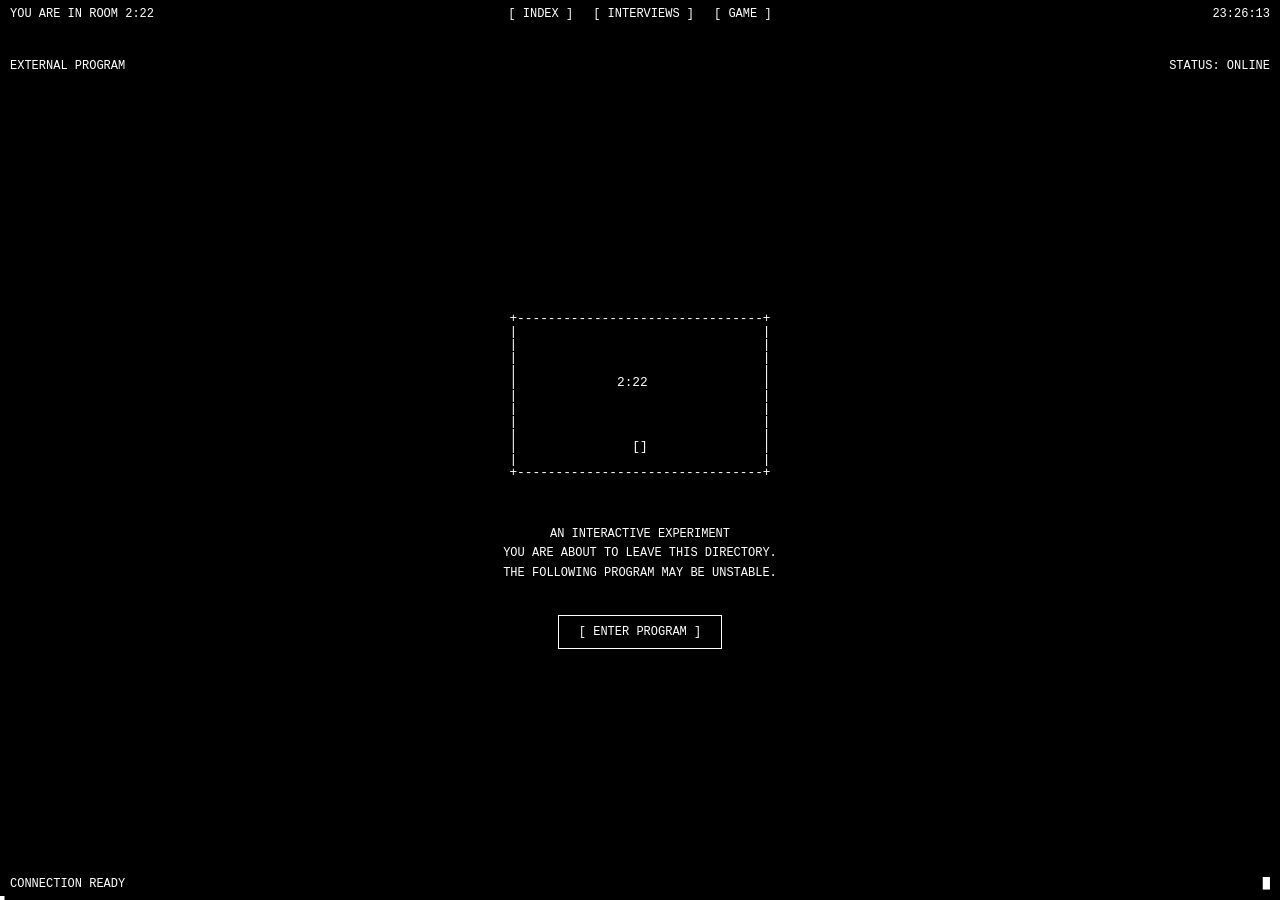
<file: game.html>
<!DOCTYPE html>
<html lang="en">

<head>

  <meta charset="UTF-8">

  <meta
    name="viewport"
    content="width=device-width, initial-scale=1.0"
  >

  <title>GAME — 2:22</title>

  <link
    rel="stylesheet"
    href="style.css"
  >

</head>


<body class="game-page">


<header class="top-bar">

  <div>
    <a href="index.html">
      YOU ARE IN ROOM 2:22
    </a>
  </div>

  <nav class="top-nav">

    <a href="index.html">
      INDEX
    </a>

    <a href="interviews.html">
      INTERVIEWS
    </a>

    <a href="game.html">
      GAME
    </a>

  </nav>

  <div id="clock">
    00:00:00
  </div>

</header>


<main class="game-gateway">


  <div class="game-status">

    <span>
      EXTERNAL PROGRAM
    </span>

    <span>
      STATUS: ONLINE
    </span>

  </div>


  <div class="game-center">

<pre class="door">
+--------------------------------+
|                                |
|                                |
|                                |
|                                |
|             2:22               |
|                                |
|                                |
|                                |
|                                |
|               []               |
|                                |
+--------------------------------+
</pre>


    <div class="game-information">

      <p>
        AN INTERACTIVE EXPERIMENT
      </p>

      <p>
        YOU ARE ABOUT TO LEAVE
        THIS DIRECTORY.
      </p>

      <p>
        THE FOLLOWING PROGRAM
        MAY BE UNSTABLE.
      </p>

    </div>


    <!-- CHANGE THIS URL -->

    <a
      class="enter-game"
      href="https://junge052.github.io/222game/"
      target="_blank"
    >
      [ ENTER PROGRAM ]
    </a>

  </div>


  <div class="game-bottom">

    <span>
      CONNECTION READY
    </span>

    <span class="blink">
      █
    </span>

  </div>


</main>


<div id="cursor"></div>

<script src="script.js"></script>

</body>
</html>
</file>
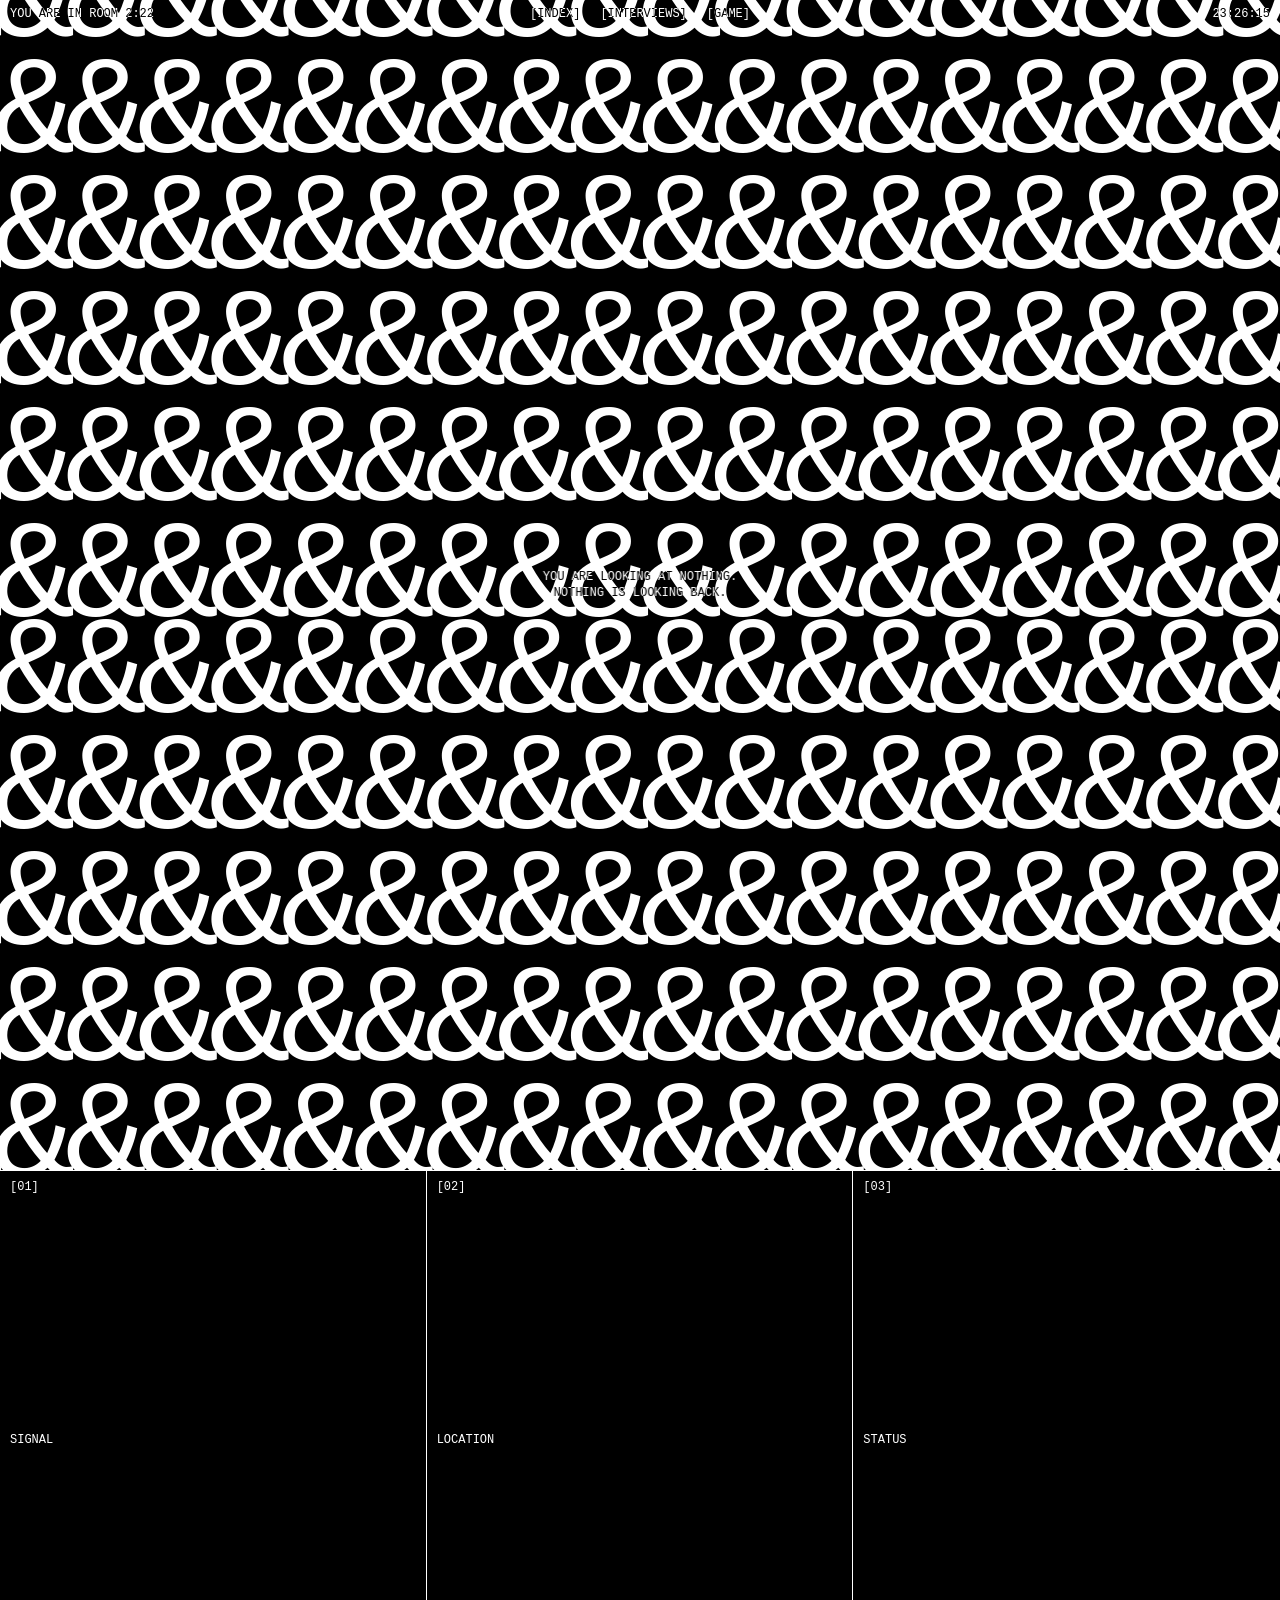
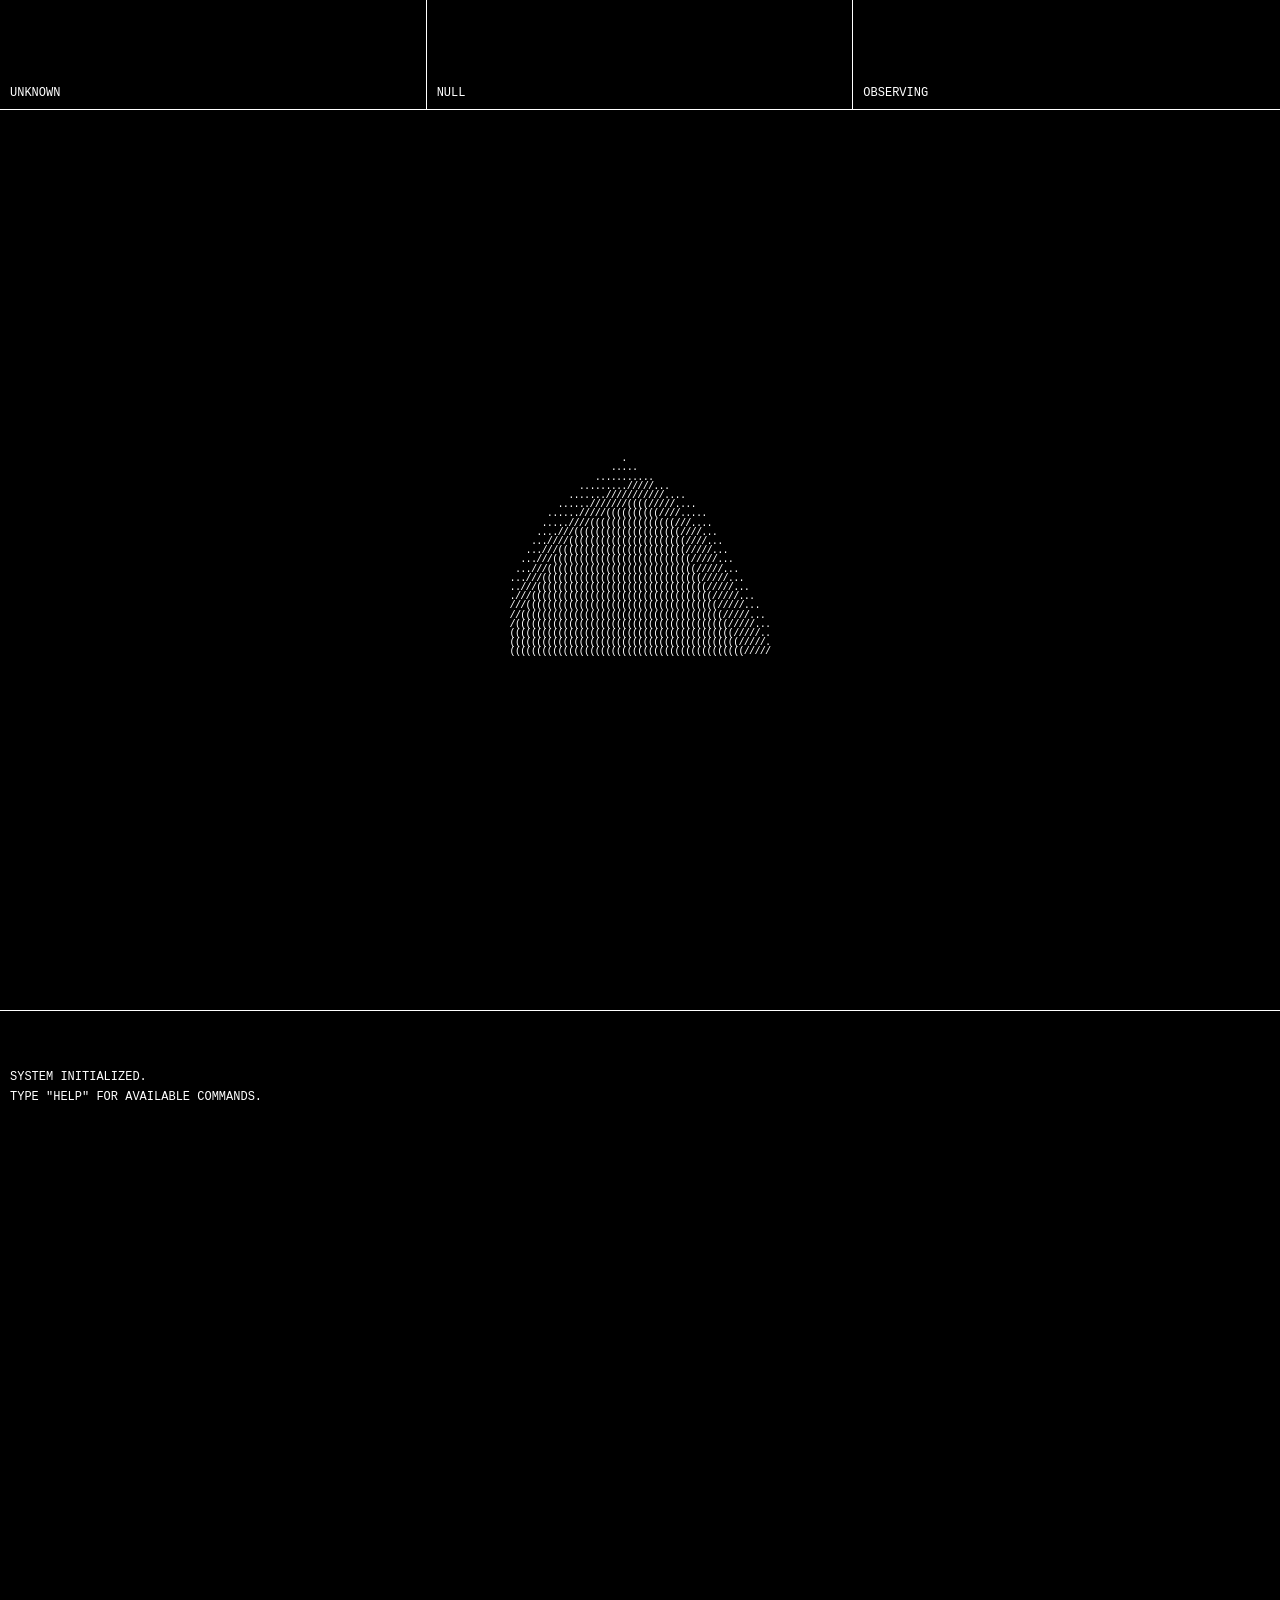
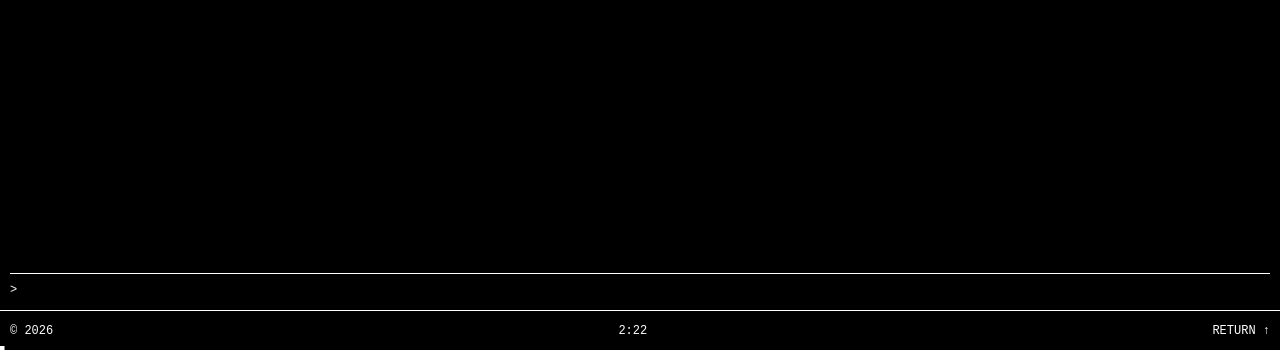
<file: home.html>
<!DOCTYPE html>
<html lang="en">
<head>
  <meta charset="UTF-8">

  <meta
    name="viewport"
    content="width=device-width, initial-scale=1.0"
  >

  <title>2:22</title>

  <link rel="stylesheet" href="style.css">
</head>

<body>
  <main id="site">

    <!-- FIXED INFORMATION -->
  <header class="top-bar">
  <div>
    <a href="index.html">YOU ARE IN ROOM 2:22</a>
  </div>

  <nav class="top-nav">
    <a href="index.html">INDEX</a>
    <a href="interviews.html">INTERVIEWS</a>
    <a href="game.html">GAME</a>
  </nav>

  <div id="clock">00:00:00</div>
</header>


    <!-- ASCII HERO -->
    <section class="ascii-section hero">

      <pre class="ascii" id="asciiHero">
@@@@@@@@@@@@@@@@@@@@@@@@@@@@@@@@@@@@@@@@@@@@@@@@@@@@@@@@@@@@@@@@@@@@@@@@@@@@@@
@@@@@@@@@@@@@@@@@@@@@@@@@@@@@@@@@@@@@@@@@@@@@@@@@@@@@@@@@@@@@@@@@@@@@@@@@@@@@@
@@@@@@@@@@@@@@@@@@@@@@@@@@@@@@@&&&&&&&&&&@@@@@@@@@@@@@@@@@@@@@@@@@@@@@@@@@@@@
@@@@@@@@@@@@@@@@@@@@@@@@@@&&&&&&&&&&&&&&&&&&@@@@@@@@@@@@@@@@@@@@@@@@@@@@@@@@@
@@@@@@@@@@@@@@@@@@@@@@&&&&&&&&&&&&&&&&&&&&&&&&@@@@@@@@@@@@@@@@@@@@@@@@@@@@@@
@@@@@@@@@@@@@@@@@@&&&&&&&&&&&&&&&&&&&&&&&&&&&&&&@@@@@@@@@@@@@@@@@@@@@@@@@@@@
@@@@@@@@@@@@@@@&&&&&&&&&&&&&&&&&&&&&&&&&&&&&&&&&&@@@@@@@@@@@@@@@@@@@@@@@@@@@
@@@@@@@@@@@@&&&&&&&&&&&&&&&&&&&&&&&&&&&&&&&&&&&&&&&@@@@@@@@@@@@@@@@@@@@@@@@@
@@@@@@@@@@&&&&&&&&&&&&&&&&&&&&&&&&&&&&&&&&&&&&&&&&&&@@@@@@@@@@@@@@@@@@@@@@@@
@@@@@@@@&&&&&&&&&&&&&&&&&&&&&&&&&&&&&&&&&&&&&&&&&&&&&&@@@@@@@@@@@@@@@@@@@@@@
@@@@@@@&&&&&&&&&&&&&&&&&&&&&&&&&&&&&&&&&&&&&&&&&&&&&&&@@@@@@@@@@@@@@@@@@@@@
@@@@@@&&&&&&&&&&&&&&&&&&&&&&&&&&&&&&&&&&&&&&&&&&&&&&&&&@@@@@@@@@@@@@@@@@@@@
@@@@@&&&&&&&&&&&&&&&&&&&&&&&&&&&&&&&&&&&&&&&&&&&&&&&&&&&@@@@@@@@@@@@@@@@@@@
@@@@&&&&&&&&&&&&&&&&&&&&&&&&&&&&&&&&&&&&&&&&&&&&&&&&&&&&&@@@@@@@@@@@@@@@@@@
@@@&&&&&&&&&&&&&&&&&&&&&&&&&&&&&&&&&&&&&&&&&&&&&&&&&&&&&&&@@@@@@@@@@@@@@@@@
@@&&&&&&&&&&&&&&&&&&&&&&&&&&&&&&&&&&&&&&&&&&&&&&&&&&&&&&&&&@@@@@@@@@@@@@@@@
@&&&&&&&&&&&&&&&&&&&&&&&&&&&&&&&&&&&&&&&&&&&&&&&&&&&&&&&&&&&@@@@@@@@@@@@@@@
&&&&&&&&&&&&&&&&&&&&&&&&&&&&&&&&&&&&&&&&&&&&&&&&&&&&&&&&&&&&&@@@@@@@@@@@@@@
&&&&&&&&&&&&&&&&&&&&&&&&&&&&&&&&&&&&&&&&&&&&&&&&&&&&&&&&&&&&&&@@@@@@@@@@@@@
&&&&&&&&&&&&&&&&&&&&&&&&&&&&&&&&&&&&&&&&&&&&&&&&&&&&&&&&&&&&&&&@@@@@@@@@@@@
&&&&&&&&&&&&&&&&&&&&&&&&&&&&&&&&&&&&&&&&&&&&&&&&&&&&&&&&&&&&&&&&@@@@@@@@@@@
&&&&&&&&&&&&&&&&&&&&&&&&&&&&&&&&&&&&&&&&&&&&&&&&&&&&&&&&&&&&&&&&&@@@@@@@@@@
&&&&&&&&&&&&&&&&&&&&&&&&&&&&&&&&&&&&&&&&&&&&&&&&&&&&&&&&&&&&&&&&&&@@@@@@@@@
&&&&&&&&&&&&&&&&&&&&&&&&&&&&&&&&&&&&&&&&&&&&&&&&&&&&&&&&&&&&&&&&&&&@@@@@@@@
      </pre>

      <div class="hero-copy">
        <p>YOU ARE LOOKING AT NOTHING.</p>
        <p>NOTHING IS LOOKING BACK.</p>
      </div>

    </section>


    <!-- DATA -->
    <section class="data">

      <div class="data-column">
        <p>[01]</p>
        <p>SIGNAL</p>
        <p>UNKNOWN</p>
      </div>

      <div class="data-column">
        <p>[02]</p>
        <p>LOCATION</p>
        <p>NULL</p>
      </div>

      <div class="data-column">
        <p>[03]</p>
        <p>STATUS</p>
        <p>OBSERVING</p>
      </div>

    </section>


    <!-- SECOND ASCII FIELD -->
    <section class="ascii-section">

      <pre class="ascii small-ascii">
                     .                           
                   .....                         
                ...........                      
             ........./////...                   
           .......///////////....                
         ......///////((((/////....              
       ....../////((((((((((////.....            
      .....////((((((((((((((((///....           
     ....///((((((((((((((((((((////...          
    ...////((((((((((((((((((((((////...         
   ...///((((((((((((((((((((((((/////...        
  ...///((((((((((((((((((((((((((/////...       
 ...///((((((((((((((((((((((((((((/////...      
...///((((((((((((((((((((((((((((((/////...     
..///((((((((((((((((((((((((((((((((/////...    
.///((((((((((((((((((((((((((((((((((/////...   
///((((((((((((((((((((((((((((((((((((/////...  
//((((((((((((((((((((((((((((((((((((((/////... 
/((((((((((((((((((((((((((((((((((((((((/////...
((((((((((((((((((((((((((((((((((((((((((/////..
(((((((((((((((((((((((((((((((((((((((((((/////.
((((((((((((((((((((((((((((((((((((((((((((/////
      </pre>

    </section>


    <!-- TERMINAL -->
    <section class="terminal">

      <div class="terminal-history" id="history">

        <p>
          SYSTEM INITIALIZED.
        </p>

        <p>
          TYPE "HELP" FOR AVAILABLE COMMANDS.
        </p>

      </div>


      <div class="command-line">

        <span>&gt;</span>

        <input
          id="command"
          type="text"
          autocomplete="off"
          autofocus
        >

      </div>

    </section>


    <footer>

      <span>© 2026</span>

      <span>
       2:22
      </span>

      <span>
        <a href="#site">RETURN ↑</a>
      </span>

    </footer>

  </main>


  <div id="cursor"></div>

  <script src="script.js"></script>

</body>
</html>
</file>
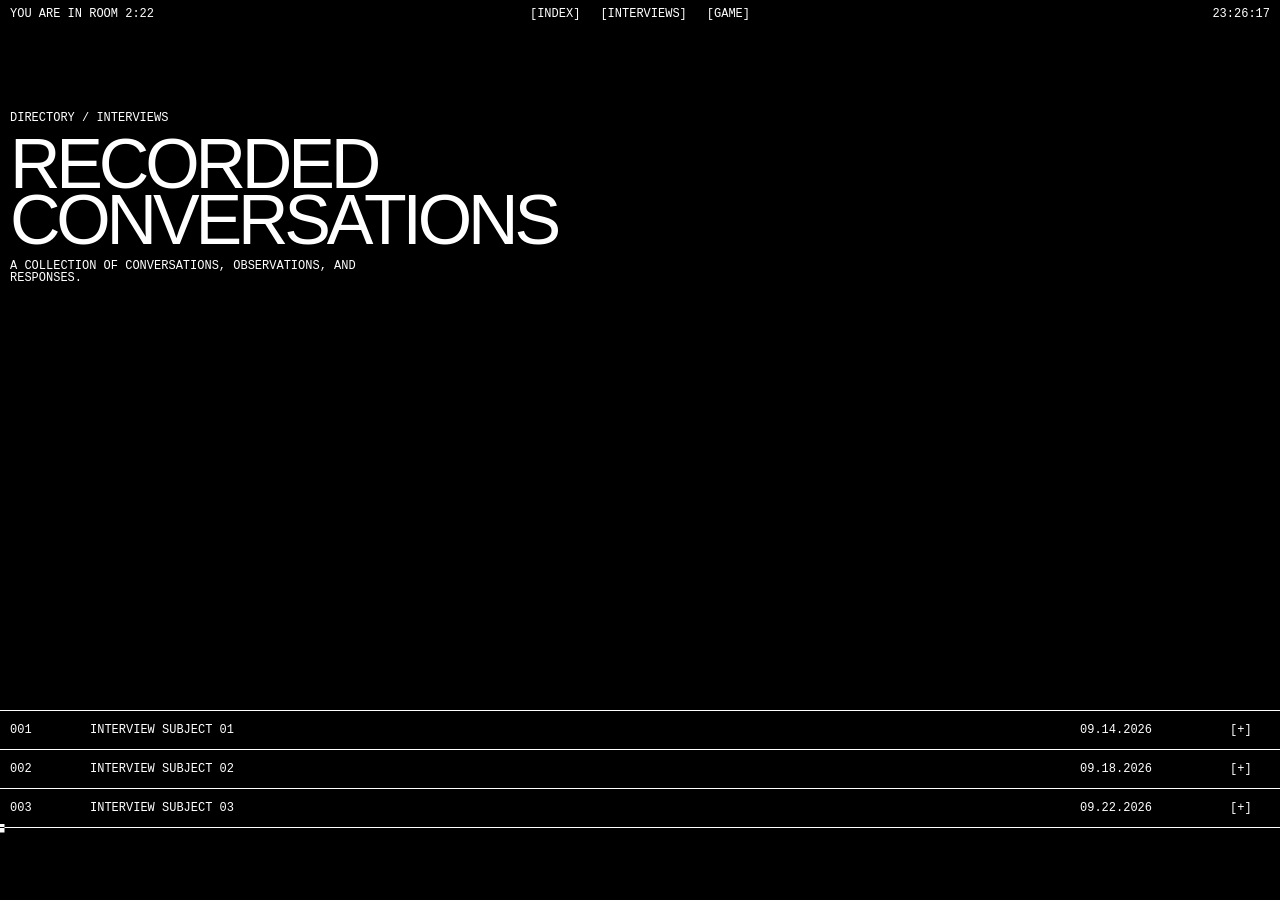
<file: interviews.html>
<!DOCTYPE html>
<html lang="en">

<head>
  <meta charset="UTF-8">

  <meta
    name="viewport"
    content="width=device-width, initial-scale=1.0"
  >

  <title>INTERVIEWS — 2:22</title>

  <link rel="stylesheet" href="style.css">
</head>

<body>

<header class="top-bar">

  <div>
    <a href="index.html">YOU ARE IN ROOM 2:22</a>
  </div>

  <nav class="top-nav">
    <a href="index.html">INDEX</a>
    <a href="interviews.html">INTERVIEWS</a>
    <a href="game.html">GAME</a>
  </nav>

  <div id="clock">
    00:00:00
  </div>

</header>


<main class="interview-page">

  <section class="interview-intro">

    <p>
      DIRECTORY / INTERVIEWS
    </p>

    <h1>
      RECORDED<br>
      CONVERSATIONS
    </h1>

    <p class="intro-description">
      A COLLECTION OF CONVERSATIONS,
      OBSERVATIONS, AND RESPONSES.
    </p>

  </section>


  <section class="interview-list">


    <!-- INTERVIEW 01 -->

    <article class="interview">

      <button class="interview-header">

        <span>
          001
        </span>

        <span>
          INTERVIEW SUBJECT 01
        </span>

        <span>
          09.14.2026
        </span>

        <span>
          [+]
        </span>

      </button>


      <div class="interview-content">

        <div class="interview-meta">

          <p>
            SUBJECT: NAME
          </p>

          <p>
            LOCATION: NEW YORK
          </p>

          <p>
            STATUS: RECORDED
          </p>

        </div>


        <div class="transcript">

          <p class="question">
            Q: WHAT DOES AN EMPTY SPACE
            FEEL LIKE TO YOU?
          </p>

          <p class="answer">
            A: It feels like somewhere
            I'm supposed to recognize,
            but I can't remember why.
          </p>


          <p class="question">
            Q: DOES THAT MAKE THE SPACE
            UNCOMFORTABLE?
          </p>

          <p class="answer">
            A: Not immediately. I think
            the discomfort comes from
            waiting for something to
            happen.
          </p>

        </div>

      </div>

    </article>


    <!-- INTERVIEW 02 -->

    <article class="interview">

      <button class="interview-header">

        <span>
          002
        </span>

        <span>
          INTERVIEW SUBJECT 02
        </span>

        <span>
          09.18.2026
        </span>

        <span>
          [+]
        </span>

      </button>


      <div class="interview-content">

        <div class="interview-meta">

          <p>
            SUBJECT: NAME
          </p>

          <p>
            LOCATION: NEW YORK
          </p>

          <p>
            STATUS: RECORDED
          </p>

        </div>


        <div class="transcript">

          <p class="question">
            Q: WHEN DOES A PLACE START
            TO FEEL WRONG?
          </p>

          <p class="answer">
            A: When everything looks
            normal individually, but
            together something doesn't
            make sense.
          </p>

        </div>

      </div>

    </article>


    <!-- INTERVIEW 03 -->

    <article class="interview">

      <button class="interview-header">

        <span>
          003
        </span>

        <span>
          INTERVIEW SUBJECT 03
        </span>

        <span>
          09.22.2026
        </span>

        <span>
          [+]
        </span>

      </button>


      <div class="interview-content">

        <div class="interview-meta">

          <p>
            SUBJECT: NAME
          </p>

          <p>
            LOCATION: UNKNOWN
          </p>

          <p>
            STATUS: ARCHIVED
          </p>

        </div>


        <div class="transcript">

          <p class="question">
            Q: HAVE YOU EVER FELT LIKE
            YOU WERE SOMEWHERE YOU
            SHOULDN'T BE?
          </p>

          <p class="answer">
            A: Yes.
          </p>

        </div>

      </div>

    </article>


  </section>

</main>


<div id="cursor"></div>

<script src="script.js"></script>

</body>
</html>
</file>
<file: style.css>
/* -------------------------
   RESET
-------------------------- */

* {
  box-sizing: border-box;
}

html,
body {
  margin: 0;
  padding: 0;
}

html {
  scroll-behavior: smooth;
}

body {
  background: #000;
  color: #fff;

  font-family:
    "Courier New",
    Courier,
    monospace;

  font-size: 12px;
  line-height: 1;

  overflow-x: hidden;

  cursor: none;
}


/* -------------------------
   SELECTION
-------------------------- */

::selection {
  background: white;
  color: black;
}


/* -------------------------
   HEADER
-------------------------- */

.top-bar {
  position: fixed;

  top: 0;
  left: 0;

  width: 100%;

  display: grid;
  grid-template-columns: 1fr 1fr 1fr;

  padding: 8px 10px;

  z-index: 100;

  mix-blend-mode: difference;

  pointer-events: none;
}

.top-center {
  text-align: center;
}

#clock {
  text-align: right;
}


/* -------------------------
   ASCII
-------------------------- */

.ascii-section {
  width: 100%;

  min-height: 100vh;

  display: flex;

  align-items: center;
  justify-content: center;

  position: relative;

  overflow: hidden;
}

.hero {
  min-height: 130vh;
}


.ascii {
  margin: 0;

  font-family:
    "Courier New",
    Courier,
    monospace;

  font-size: clamp(5px,
      0.56vw,
      11px);

  line-height: 0.82;

  letter-spacing: -0.08em;

  white-space: pre;

  user-select: none;

  transform-origin: center;
}


#asciiHero {
  width: max-content;

  transition:
    transform 0.15s linear,
    filter 0.15s linear;
}


/* -------------------------
   HERO TEXT
-------------------------- */

.hero-copy {
  position: absolute;

  top: 50%;
  left: 50%;

  transform:
    translate(-50%, -50%);

  text-align: center;

  z-index: 2;

  mix-blend-mode: difference;
}

.hero-copy p {
  margin: 4px;
}


/* -------------------------
   DATA
-------------------------- */

.data {
  min-height: 60vh;

  display: grid;

  grid-template-columns:
    repeat(3, 1fr);

  border-top:
    1px solid white;

  border-bottom:
    1px solid white;
}

.data-column {
  padding: 10px;

  min-height: 300px;

  display: flex;

  flex-direction: column;

  justify-content:
    space-between;
}

.data-column:not(:last-child) {
  border-right:
    1px solid white;
}

.data p {
  margin: 0;
}


/* -------------------------
   SMALL ASCII
-------------------------- */

.small-ascii {
  font-size:
    clamp(7px, 0.8vw, 14px);

  line-height: 0.9;
}


/* -------------------------
   TERMINAL
-------------------------- */

.terminal {
  min-height: 100vh;

  padding: 10px;

  display: flex;

  flex-direction: column;

  justify-content:
    flex-end;

  border-top:
    1px solid white;
}

.terminal-history {
  flex: 1;

  padding-top: 50px;
}

.terminal-history p {
  margin:
    0 0 8px 0;
}


.command-line {
  display: flex;

  gap: 10px;

  border-top:
    1px solid white;

  padding-top: 10px;
}


#command {
  flex: 1;

  border: none;

  outline: none;

  background: transparent;

  color: white;

  font-family: inherit;

  font-size: inherit;

  caret-color: white;
}


/* -------------------------
   FOOTER
-------------------------- */

footer {
  height: 40px;

  padding:
    0 10px;

  display: flex;

  align-items: center;

  justify-content:
    space-between;

  border-top:
    1px solid white;
}

footer a {
  color: inherit;
  text-decoration: none;
}


/* -------------------------
   CUSTOM CURSOR
-------------------------- */

#cursor {
  position: fixed;

  width: 9px;
  height: 9px;

  background: white;

  pointer-events: none;

  z-index: 9999;

  transform:
    translate(-50%, -50%);

  mix-blend-mode:
    difference;
}


/* -------------------------
   GLITCH
-------------------------- */

body.glitch {
  filter: invert(1);
}

body.glitch #asciiHero {
  transform:
    scaleX(1.1) skewX(5deg);
}


/* -------------------------
   MOBILE
-------------------------- */

@media (max-width: 700px) {

  body {
    font-size: 10px;
  }

  .top-center {
    display: none;
  }

  .top-bar {
    grid-template-columns:
      1fr 1fr;
  }

  .data {
    grid-template-columns:
      1fr;
  }

  .data-column:not(:last-child) {
    border-right: none;

    border-bottom:
      1px solid white;
  }

  .ascii {
    font-size: 5px;
  }

}

.top-bar a {
  color: inherit;
  text-decoration: none;
  pointer-events: auto;
}

.top-nav {
  display: flex;
  justify-content: center;
  gap: 20px;
}

.top-nav a:hover {
  text-decoration: underline;
}

.top-nav a::before {
  content: "[";
}

.top-nav a::after {
  content: "]";
}

/* =================================
   INTERVIEWS
================================= */

.interview-page {
  padding-top: 80px;
}

.interview-intro {
  min-height: 70vh;
  padding: 20px 10px;
  display: flex;
  flex-direction: column;
  margin-top: auto;
}

.interview-intro h1 {
  font-family: Arial, sans-serif;
  margin: 0;
  font-size: clamp(30px, 8vw, 70px);
  line-height: 0.8;
  font-weight: normal;
  letter-spacing: -0.06em;
}

::selection {
  background-color: rgb(243, 247, 164);
  color: white;
}

.intro-description {
  max-width: 400px;
}


/* INTERVIEW ROW */

.interview {
  border-top: 1px solid white;
}

.interview:last-child {
  border-bottom: 1px solid white;
}


.interview-header {
  width: 100%;

  display: grid;

  grid-template-columns:
    80px 1fr 150px 40px;

  padding: 12px 10px;

  border: 0;

  background: black;
  color: white;

  font-family: inherit;
  font-size: inherit;

  text-align: left;

  cursor: pointer;
}


.interview-header:hover {
  background: white;
  color: black;
}


/* HIDDEN TRANSCRIPT */

.interview-content {
  display: none;

  grid-template-columns:
    1fr 2fr;

  gap: 40px;

  padding: 40px 10px 100px;

  border-top: 1px solid white;
}


.interview.open .interview-content {
  display: grid;
}


.interview-meta p {
  margin: 0 0 5px;
}


.transcript {
  max-width: 800px;
}


.question {
  margin:
    0 0 15px;

  text-transform: uppercase;
}


.answer {
  margin:
    0 0 50px;

  max-width: 600px;

  line-height: 1.4;
}

/* =================================
   GAME GATEWAY
================================= */

.game-gateway {
  min-height: 100vh;

  padding:
    60px 10px 10px;

  display: flex;
  flex-direction: column;

  justify-content: space-between;
}


.game-status,
.game-bottom {
  display: flex;

  justify-content:
    space-between;
}


.game-center {
  text-align: center;

  display: flex;
  flex-direction: column;

  align-items: center;

  gap: 30px;
}


.door {
  font-family: inherit;

  font-size:
    clamp(8px, 1vw, 14px);

  line-height: 1;

  transition:
    transform 0.4s ease;
}


.game-center:hover .door {
  transform:
    scale(1.08);
}


.game-information {
  line-height: 1.3;
}


.game-information p {
  margin: 4px;
}


.enter-game {
  color: white;

  text-decoration: none;

  border:
    1px solid white;

  padding:
    10px 20px;

  transition:
    background 0.15s,
    color 0.15s;
}


.enter-game:hover {
  background: white;

  color: black;
}


.blink {
  animation:
    blink 1s steps(1) infinite;
}


@keyframes blink {

  0%,
  50% {
    opacity: 1;
  }

  51%,
  100% {
    opacity: 0;
  }

}
</file>
